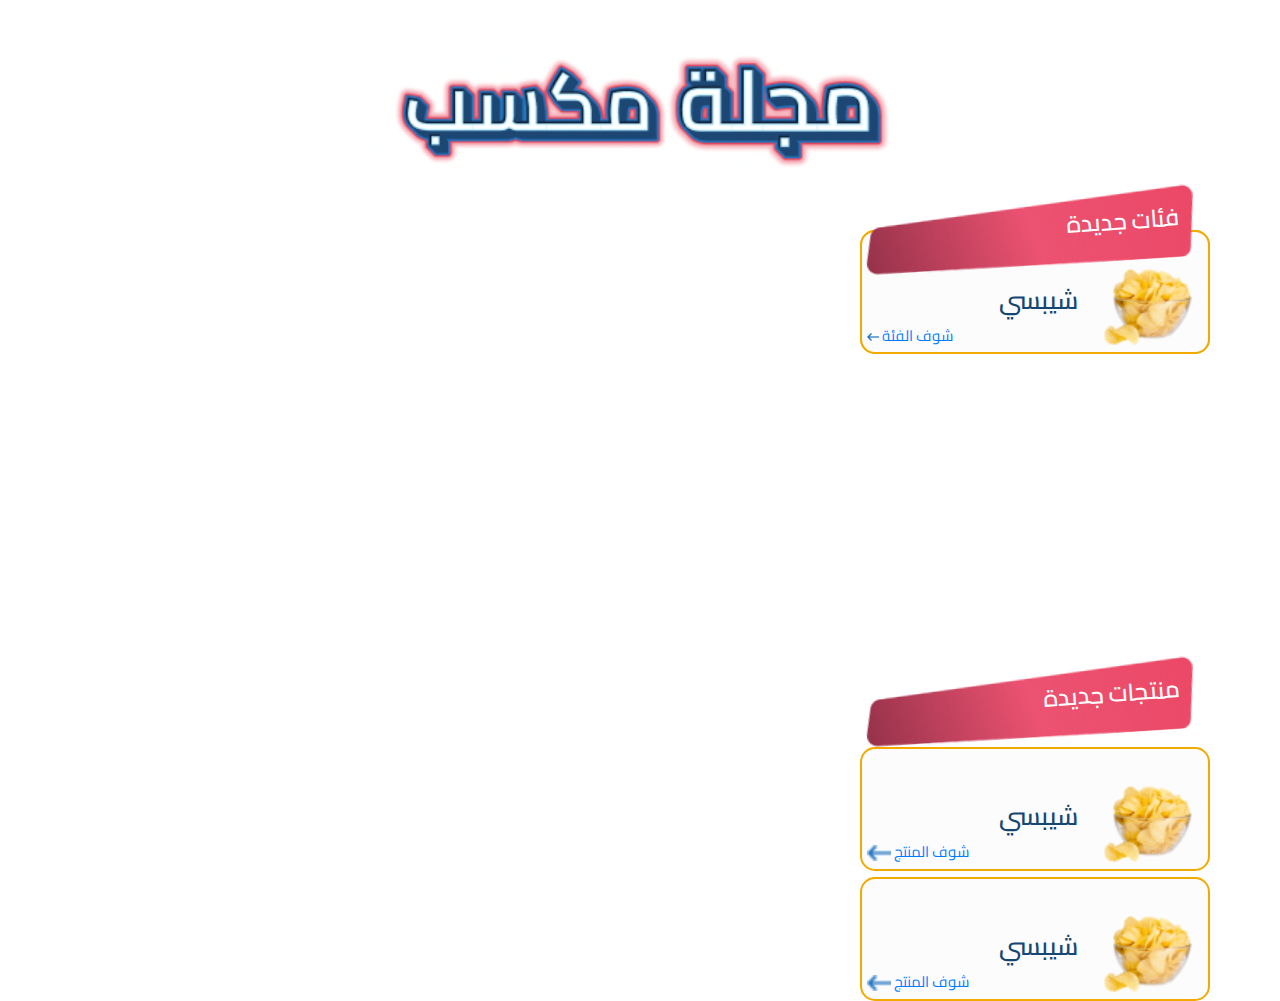
<file: index.html>
<!DOCTYPE html>
<html lang="en">
<head>
    <meta charset="UTF-8">
    <title>Part1</title>

    <link rel="stylesheet" href="css/bootstrap.css">
    <link rel="stylesheet" href="css/fontawesome.min.css">
    <link rel="stylesheet" href="css/main.css">
    <link rel="preconnect" href="https://fonts.googleapis.com">
    <link rel="preconnect" href="https://fonts.gstatic.com" crossorigin>
    <link href="https://fonts.googleapis.com/css2?family=Cairo:wght@300;400;600&family=Montserrat:ital,wght@0,100;0,200;0,300;0,400;0,500;0,600;0,700;0,800;0,900;1,100;1,200;1,300;1,400;1,500;1,600;1,700;1,800;1,900&display=swap"
          rel="stylesheet">
</head>
<body>

<div class="container">
    <div class="row">
        <div class="col-12 text-center mt-4">
            <img src="Public/Maxab2.png" alt="#MaxAB" class="Logo">
        </div>
    </div>
    <div class="row text-center">
        <div class="col-12 w-100">
            <div class="addContainer">
                <p>
                    فئات جديدة
                </p>
            </div>
        </div>
        <div class="col-12 col-xl-4 prodContainer">
            <div class="row">
                <div class="col-4">
                    <img src="Public/chips.png" class="prodImg">
                </div>
                <div class="col-8 text-right d-flex align-items-center">
                    <p class="prodName">
                        شيبسي
                    </p>
                    <a href="#">
                        شوف الفئة
                        <img src="Public/Vector3.png" width="24px">
                    </a>
                </div>
            </div>
        </div>
                    <div class="col-12 col-xl-4 prodContainer prodContainer2">
                        <div class="row">
                            <div class="col-4">
                                <img src="Public/chips.png" class="prodImg">
                            </div>
                            <div class="col-8 text-right d-flex align-items-center">
                                <p class="prodName">
                                    شيبسي
                                </p>
                                <a href="#">
                                    شوف الفئة
                                    <img src="Public/Vector3.png">
                                </a>
                            </div>
                        </div>
                    </div>
    </div>
    <div class="row text-center" style="position: relative;
    top: 380px;">
        <div class="col-12 w-100">
            <div class="addContainer">
                <p>
                    منتجات جديدة
                </p>
            </div>
        </div>
        <div class="col-12 col-xl-4 prodContainer newProdCont">
            <div class="row">
                <div class="col-4">
                    <img src="Public/chips.png" class="prodImg">
                </div>
                <div class="col-8 text-right d-flex align-items-center">
                    <p class="prodName">
                        شيبسي
                    </p>
                    <a href="product.html">
                        شوف المنتج
                        <img src="Public/Vector3.png" width="24px">
                    </a>
                </div>
            </div>
        </div>
        <div class="col-12 col-xl-4 prodContainer prodContainer2">
            <div class="row">
                <div class="col-4">
                    <img src="Public/chips.png" class="prodImg">
                </div>
                <div class="col-8 text-right d-flex align-items-center">
                    <p class="prodName">
                        شيبسي
                    </p>
                    <a href="product.html">
                        شوف المنتج
                        <img src="Public/Vector3.png" width="24px">
                    </a>
                </div>
            </div>
        </div>
    </div>
</div>

<script src="js/popper.min.js"></script>
<script src="js/jquery-3.4.1.min.js"></script>
<script src="js/bootstrap.js"></script>
<script src="js/fontawesome.min.js"></script>
<script src="js/main.js"></script>
</body>
</html>
</file>
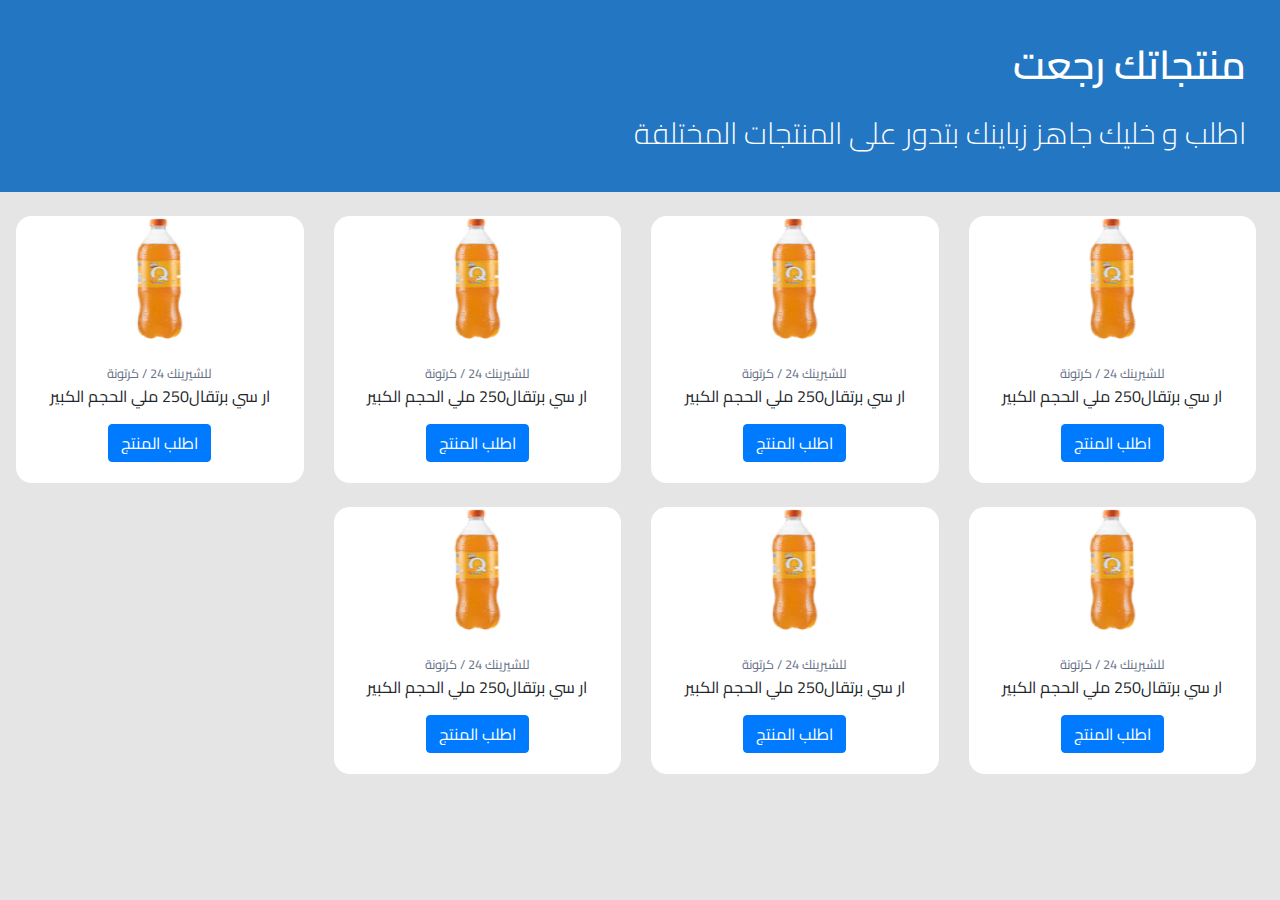
<file: part2.html>
<!DOCTYPE html>
<html lang="en">
<head>
    <meta charset="UTF-8">
    <title>Part2</title>

    <link rel="stylesheet" href="css/bootstrap.css">
    <link rel="stylesheet" href="css/fontawesome.min.css">
    <link rel="stylesheet" href="css/main.css">
    <link rel="preconnect" href="https://fonts.googleapis.com">
    <link rel="preconnect" href="https://fonts.gstatic.com" crossorigin>
    <link href="https://fonts.googleapis.com/css2?family=Cairo:wght@300;400;600&family=Montserrat:ital,wght@0,100;0,200;0,300;0,400;0,500;0,600;0,700;0,800;0,900;1,100;1,200;1,300;1,400;1,500;1,600;1,700;1,800;1,900&display=swap" rel="stylesheet">
</head>
<body style="background: #E5E5E5; padding-bottom: 15px">

<div class="header">
    <p>
        منتجاتك رجعت
    </p>
    <p>
        اطلب و خليك جاهز زباينك بتدور على المنتجات المختلفة
    </p>
</div>

<div class="pr-4 pl-3">
    <div class="row">
        <div class="col-6 col-lg-3 mt-4">
            <div class="card text-center vertCard">
                <img src="Public/bottle.png" class="card-img-top w-25 text-center mr-auto ml-auto">
                <div class="card-body">
                    <small class="card-title">للشيرينك 24 / كرتونة</small>
                    <p class="card-text">ار سي برتقال250 ملي الحجم الكبير </p>
                    <a href="#" class="btn btn-primary">اطلب المنتج</a>
                </div>
            </div>
        </div>

        <div class="col-6 col-lg-3 mt-4">
            <div class="card text-center vertCard">
                <img src="Public/bottle.png" class="card-img-top w-25 text-center mr-auto ml-auto" height="123px">
                <div class="card-body">
                    <small class="card-title">للشيرينك 24 / كرتونة</small>
                    <p class="card-text">ار سي برتقال250 ملي الحجم الكبير </p>
                    <a href="#" class="btn btn-primary">اطلب المنتج</a>
                </div>
            </div>
        </div>

        <div class="col-6 col-lg-3 mt-4">
            <div class="card text-center  vertCard">
                <img src="Public/bottle.png" class="card-img-top w-25 text-center mr-auto ml-auto" height="123px">
                <div class="card-body">
                    <small class="card-title">للشيرينك 24 / كرتونة</small>
                    <p class="card-text">ار سي برتقال250 ملي الحجم الكبير </p>
                    <a href="#" class="btn btn-primary">اطلب المنتج</a>
                </div>
            </div>
        </div>

        <div class="col-6 col-lg-3 mt-4">
            <div class="card text-center  vertCard">
                <img src="Public/bottle.png" class="card-img-top w-25 text-center mr-auto ml-auto" height="123px">
                <div class="card-body">
                    <small class="card-title">للشيرينك 24 / كرتونة</small>
                    <p class="card-text">ار سي برتقال250 ملي الحجم الكبير </p>
                    <a href="#" class="btn btn-primary">اطلب المنتج</a>
                </div>
            </div>
        </div>

        <div class="col-6 col-lg-3 mt-4">
            <div class="card text-center vertCard">
                <img src="Public/bottle.png" class="card-img-top w-25 text-center mr-auto ml-auto" height="123px">
                <div class="card-body">
                    <small class="card-title">للشيرينك 24 / كرتونة</small>
                    <p class="card-text">ار سي برتقال250 ملي الحجم الكبير </p>
                    <a href="#" class="btn btn-primary">اطلب المنتج</a>
                </div>
            </div>
        </div>

        <div class="col-6 col-lg-3 mt-4">
            <div class="card text-center vertCard">
                <img src="Public/bottle.png" class="card-img-top w-25 text-center mr-auto ml-auto" height="123px">
                <div class="card-body">
                    <small class="card-title">للشيرينك 24 / كرتونة</small>
                    <p class="card-text">ار سي برتقال250 ملي الحجم الكبير </p>
                    <a href="#" class="btn btn-primary">اطلب المنتج</a>
                </div>
            </div>
        </div>

        <div class="col-6 col-lg-3 mt-4">
            <div class="card text-center vertCard">
                <img src="Public/bottle.png" class="card-img-top w-25 text-center mr-auto ml-auto" height="123px">
                <div class="card-body">
                    <small class="card-title">للشيرينك 24 / كرتونة</small>
                    <p class="card-text">ار سي برتقال250 ملي الحجم الكبير </p>
                    <a href="#" class="btn btn-primary">اطلب المنتج</a>
                </div>
            </div>
        </div>
    </div>
</div>

<script src="js/popper.min.js"></script>
<script src="js/jquery-3.4.1.min.js"></script>
<script src="js/bootstrap.js"></script>
<script src="js/fontawesome.min.js"></script>
<script src="js/main.js"></script>
</body>
</html>
</file>
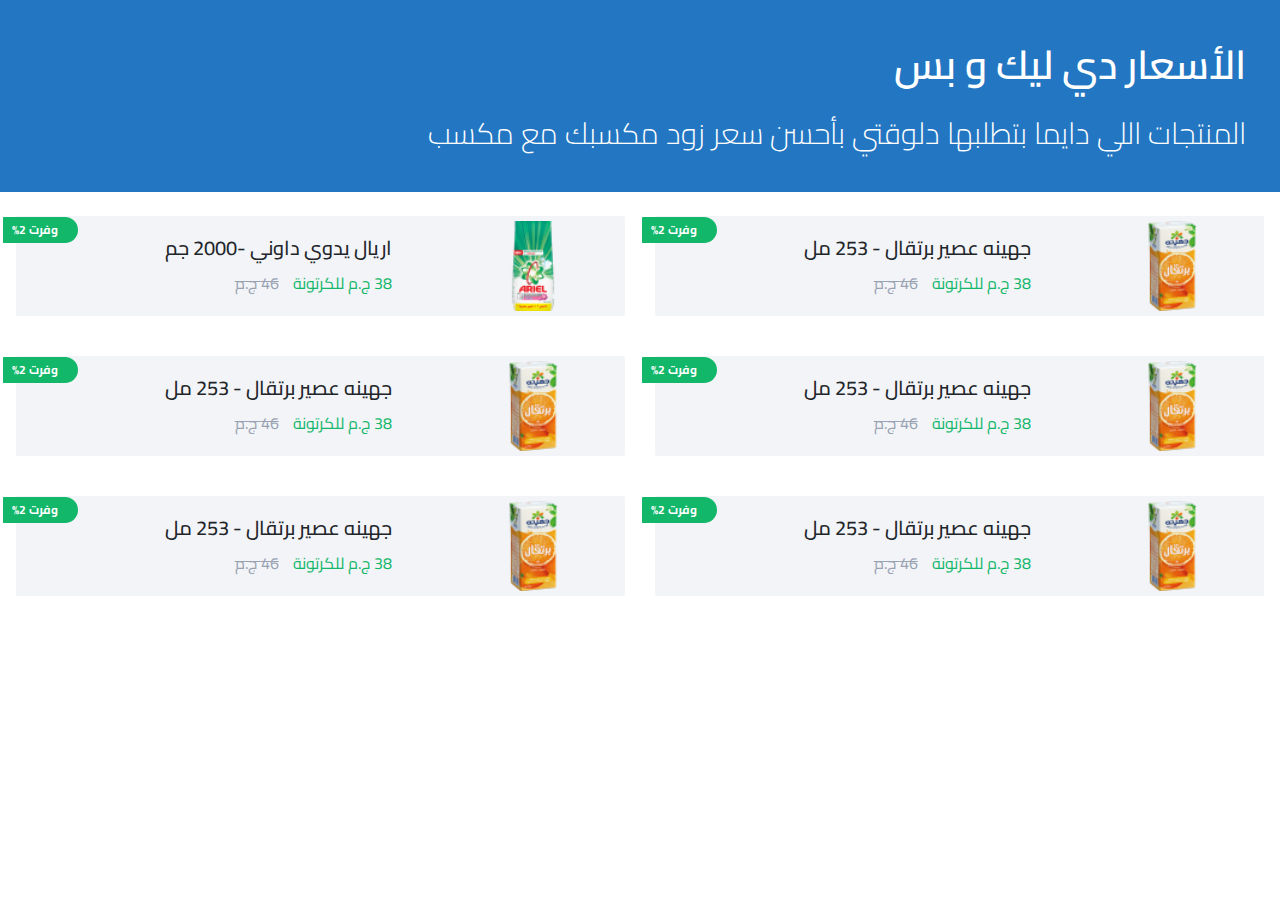
<file: part3.html>
<!DOCTYPE html>
<html lang="en">
<head>
    <meta charset="UTF-8">
    <title>Part3</title>

    <link rel="stylesheet" href="css/bootstrap.css">
    <link rel="stylesheet" href="css/fontawesome.min.css">
    <link rel="stylesheet" href="css/main.css">
    <link rel="preconnect" href="https://fonts.googleapis.com">
    <link rel="preconnect" href="https://fonts.gstatic.com" crossorigin>
    <link href="https://fonts.googleapis.com/css2?family=Cairo:wght@300;400;600&family=Montserrat:ital,wght@0,100;0,200;0,300;0,400;0,500;0,600;0,700;0,800;0,900;1,100;1,200;1,300;1,400;1,500;1,600;1,700;1,800;1,900&display=swap"
          rel="stylesheet">
</head>
<body style="padding-bottom: 15px">

<div class="header">
    <p>
        الأسعار دي ليك و بس
    </p>
    <p>
        المنتجات اللي دايما بتطلبها دلوقتي بأحسن سعر
        زود مكسبك مع مكسب
    </p>
</div>

<div class="pr-3 pl-3">
  <div class="row">
      <div class="col-12 col-xl-6">
          <div class="card mb-3 mt-4 horiCard">
              <div class="badge">
                  <p class="m-0 p-1">
                      وفرت 2%
                  </p>
              </div>
              <div class="row g-0">
                  <div class="col-4 d-flex text-center justify-content-center align-items-center">
                      <img src="Public/orangeJuice.png" class="rounded-start" width="90px" height="90px">
                  </div>
                  <div class="col-8 text-right">
                      <div class="card-body">
                          <h5 class="card-title">جهينه عصير برتقال - 253 مل</h5>
                          <p class="card-text">
                              38 ج.م للكرتونة
                              <span>
                                  46 ج.م
                              </span>
                          </p>
                      </div>
                  </div>
              </div>
          </div>
      </div>
      <div class="col-12 col-xl-6">
          <div class="card mb-3 mt-4 horiCard">
              <div class="badge">
                  <p class="m-0 p-1">
                      وفرت 2%
                  </p>
              </div>
              <div class="row g-0">
                  <div class="col-4 d-flex text-center justify-content-center align-items-center">
                      <img src="Public/Ariel.png" class="rounded-start">
                  </div>
                  <div class="col-8 text-right">
                      <div class="card-body">
                          <h5 class="card-title">اريال يدوي داوني -2000 جم</h5>
                          <p class="card-text">
                              38 ج.م للكرتونة
                              <span>
                                  46 ج.م
                              </span>
                          </p>
                      </div>
                  </div>
              </div>
          </div>
      </div>
      <div class="col-12 col-xl-6">
          <div class="card mb-3 mt-4 horiCard">
              <div class="badge">
                  <p class="m-0 p-1">
                      وفرت 2%
                  </p>
              </div>
              <div class="row g-0">
                  <div class="col-4 d-flex text-center justify-content-center align-items-center">
                      <img src="Public/orangeJuice.png" class="rounded-start" width="90px" height="90px">
                  </div>
                  <div class="col-8 text-right">
                      <div class="card-body">
                          <h5 class="card-title">جهينه عصير برتقال - 253 مل</h5>
                          <p class="card-text">
                              38 ج.م للكرتونة
                              <span>
                                  46 ج.م
                              </span>
                          </p>
                      </div>
                  </div>
              </div>
          </div>
      </div>
      <div class="col-12 col-xl-6">
          <div class="card mb-3 mt-4 horiCard">
              <div class="badge">
                  <p class="m-0 p-1">
                      وفرت 2%
                  </p>
              </div>
              <div class="row g-0">
                  <div class="col-4 d-flex text-center justify-content-center align-items-center">
                      <img src="Public/orangeJuice.png" class="rounded-start" width="90px" height="90px">
                  </div>
                  <div class="col-8 text-right">
                      <div class="card-body">
                          <h5 class="card-title">جهينه عصير برتقال - 253 مل</h5>
                          <p class="card-text">
                              38 ج.م للكرتونة
                              <span>
                                  46 ج.م
                              </span>
                          </p>
                      </div>
                  </div>
              </div>
          </div>
      </div>
      <div class="col-12 col-xl-6">
          <div class="card mb-3 mt-4 horiCard">
              <div class="badge">
                  <p class="m-0 p-1">
                      وفرت 2%
                  </p>
              </div>
              <div class="row g-0">
                  <div class="col-4 d-flex text-center justify-content-center align-items-center">
                      <img src="Public/orangeJuice.png" class="rounded-start" width="90px" height="90px">
                  </div>
                  <div class="col-8 text-right">
                      <div class="card-body">
                          <h5 class="card-title">جهينه عصير برتقال - 253 مل</h5>
                          <p class="card-text">
                              38 ج.م للكرتونة
                              <span>
                                  46 ج.م
                              </span>
                          </p>
                      </div>
                  </div>
              </div>
          </div>
      </div>
      <div class="col-12 col-xl-6">
          <div class="card mb-3 mt-4 horiCard">
              <div class="badge">
                  <p class="m-0 p-1">
                      وفرت 2%
                  </p>
              </div>
              <div class="row g-0">
                  <div class="col-4 d-flex text-center justify-content-center align-items-center">
                      <img src="Public/orangeJuice.png" class="rounded-start" width="90px" height="90px">
                  </div>
                  <div class="col-8 text-right">
                      <div class="card-body">
                          <h5 class="card-title">جهينه عصير برتقال - 253 مل</h5>
                          <p class="card-text">
                              38 ج.م للكرتونة
                              <span>
                                  46 ج.م
                              </span>
                          </p>
                      </div>
                  </div>
              </div>
          </div>
      </div>
  </div>
</div>


<script src="js/popper.min.js"></script>
<script src="js/jquery-3.4.1.min.js"></script>
<script src="js/bootstrap.js"></script>
<script src="js/fontawesome.min.js"></script>
<script src="js/main.js"></script>
</body>
</html>
</file>
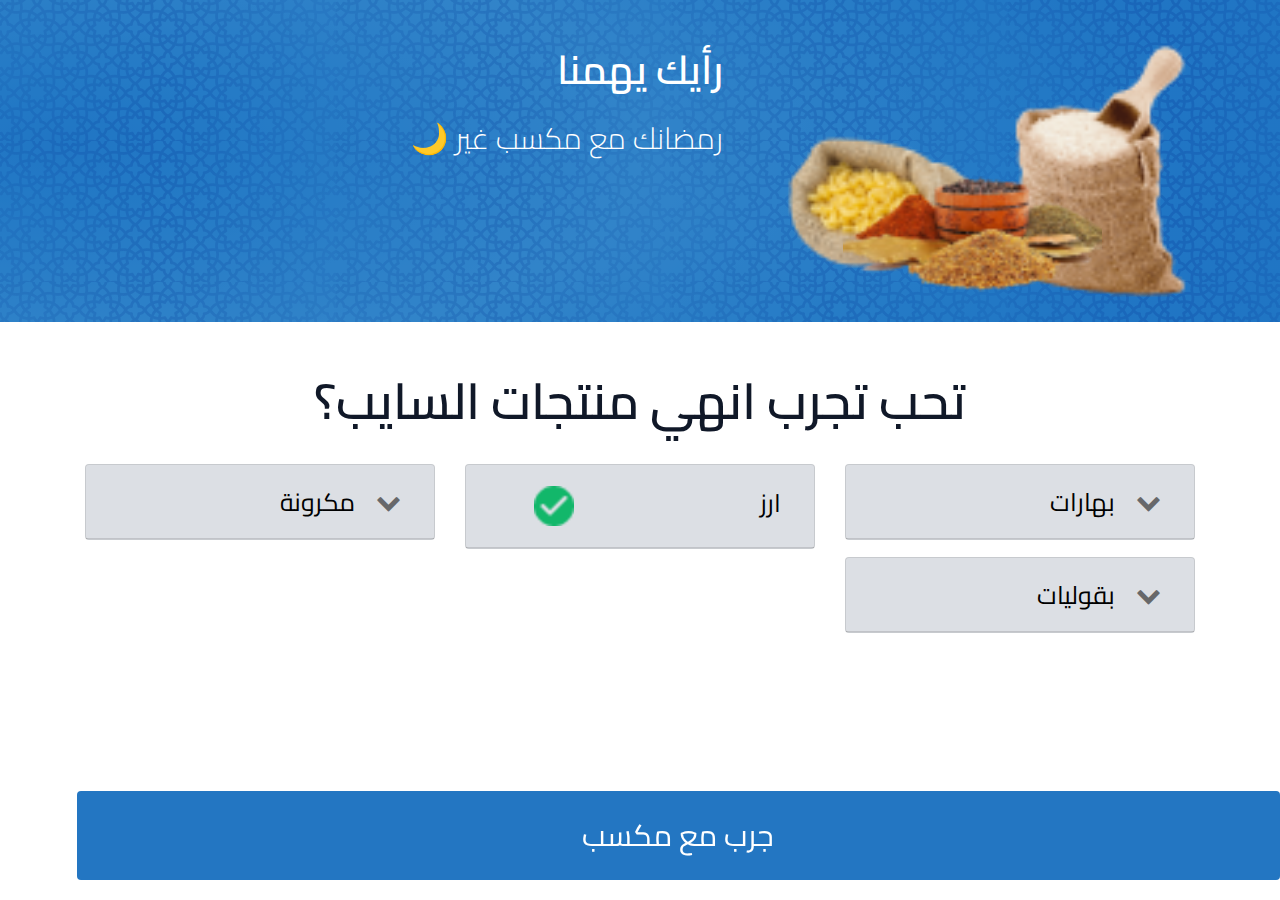
<file: part4.html>
<!DOCTYPE html>
<html lang="en">
<head>
    <meta charset="UTF-8">
    <title>Part4</title>

    <link rel="stylesheet" href="css/bootstrap.css">
    <link rel="stylesheet" type="text/css" href="fonts/font-awesome-4.7.0/css/font-awesome.min.css">
    <link rel="stylesheet" href="css/main.css">
    <link rel="stylesheet" href="css/bootstrap.min.css">
    <link rel="preconnect" href="https://fonts.googleapis.com">
    <link rel="preconnect" href="https://fonts.gstatic.com" crossorigin>
    <link href="https://fonts.googleapis.com/css2?family=Cairo:wght@300;400;600&family=Montserrat:ital,wght@0,100;0,200;0,300;0,400;0,500;0,600;0,700;0,800;0,900;1,100;1,200;1,300;1,400;1,500;1,600;1,700;1,800;1,900&display=swap"
          rel="stylesheet">
</head>
<body style="padding-bottom: 15px">

<div class="header header1">
    <div class="row mx-0">
        <div class="col-5">
            <img src="Public/rice.png" class="w-50">
            <img src="Public/Spices.png" class="spices w-50">
            <img src="Public/Macaroni.png" class="macr w-50">
        </div>
        <div class="col-7 px-0">
            <p>
                رأيك يهمنا
            </p>
            <p>
                رمضانك مع مكسب غير 🌙
            </p>
        </div>
    </div>
</div>

<div class="pr-3 pl-3">
    <div class="row text-center mt-4">
        <div class="col-12">
            <p class="add">
                تحب تجرب انهي منتجات السايب؟
            </p>
        </div>
    </div>

    <div class="container">
        <div class="row mt-4 mx-0">
            <div class="accordion w-100" id="accordionExample">
                <div class="row">
                    <div class="col-6 col-xl-4 mt-2">
                        <div class="card w-200">
                            <div class="card-header" id="headingOne">
                                <h2 class="mb-0">
                                    <button class="btn btn-link" type="button" data-toggle="collapse" data-target="#Spices"
                                            aria-expanded="true" aria-controls="collapseOne">
                                        <i class="fa fa-chevron-down" aria-hidden="true"></i>
                                        بهارات
                                        <span class="d-none mr-5" id="right1">
                                            <img src="Public/Vector1.png" width="40px">
                                        </span>
                                    </button>
                                </h2>
                            </div>

                            <div id="Spices" class="collapse" aria-labelledby="headingOne" data-parent="#accordionExample">
                                <div class="card-body">
                                    <div class="form-check">
                                        <input class="form-check-input" type="checkbox" value="لسان عصفور" id="spices1" name="spices">
                                        <label class="form-check-label pr-5" for="spices1">
                                            لسان عصفور
                                        </label>
                                    </div>
                                    <div class="form-check">
                                        <input class="form-check-input" type="checkbox" value="مكرونة شعرية" id="spices2" name="spices">
                                        <label class="form-check-label pr-5" for="spices2">
                                            مكرونة شعرية
                                        </label>
                                    </div>
                                    <div class="form-check">
                                        <input class="form-check-input" type="checkbox" value="أسباجتي" id="spices3" name="spices">
                                        <label class="form-check-label pr-5" for="spices3">
                                            أسباجتي
                                        </label>
                                    </div>
                                    <div class="form-check">
                                        <input class="form-check-input" type="checkbox" value="مكرونة فرن" id="spices4" name="spices">
                                        <label class="form-check-label pr-5" for="spices4">
                                            مكرونة فرن
                                        </label>
                                    </div>
                                    <div class="form-check">
                                        <input class="form-check-input" type="checkbox" value="خواتم" id="spices5" name="spices">
                                        <label class="form-check-label pr-5" for="spices5">
                                            خواتم
                                        </label>
                                    </div>
                                    <div class="form-check">
                                        <input class="form-check-input" type="checkbox" value="هلالية" id="spices6" name="spices">
                                        <label class="form-check-label pr-5" for="spices6">
                                            هلالية
                                        </label>
                                    </div>
                                </div>
                            </div>
                        </div>
                    </div>
                    <div class="col-6 col-xl-4 mt-2">
                        <div class="card w-200">
                            <div class="card-header" id="headingTwo">
                                <h2 class="mb-0">
                                    <button class="btn btn-link collapsed" type="button" data-toggle="collapse" data-target="#rice"
                                            aria-expanded="false" aria-controls="collapseTwo">
                                        ارز

                                        <span style="margin-right: 180px">
                                            <img src="Public/Vector1.png" width="40px">
                                        </span>
                                    </button>
                                </h2>
                            </div>
                        </div>
                    </div>
                    <div class="col-6 col-xl-4 mt-2">
                        <div class="card w-200">
                            <div class="card-header" id="headingThree">
                                <h2 class="mb-0">
                                    <button class="btn btn-link collapsed" type="button" data-toggle="collapse" data-target="#macro"
                                            aria-expanded="false" aria-controls="collapseThree">
                                        <i class="fa fa-chevron-down" aria-hidden="true"></i>
                                        مكرونة
                                        <span class="d-none mr-5" id="right2">
                                            <img src="Public/Vector1.png" width="40px">
                                        </span>
                                    </button>
                                </h2>
                            </div>
                            <div id="macro" class="collapse" aria-labelledby="headingThree" data-parent="#accordionExample">
                                <div class="card-body">
                                    <div class="form-check">
                                        <input class="form-check-input" type="checkbox" value="لسان عصفور" id="macro1" name="macro">
                                        <label class="form-check-label pr-5" for="macro1">
                                            لسان عصفور
                                        </label>
                                    </div>
                                    <div class="form-check">
                                        <input class="form-check-input" type="checkbox" value="مكرونة شعرية" id="macro2" name="macro">
                                        <label class="form-check-label pr-5" for="macro2">
                                            مكرونة شعرية
                                        </label>
                                    </div>
                                    <div class="form-check">
                                        <input class="form-check-input" type="checkbox" value="أسباجتي" id="macro3" name="macro">
                                        <label class="form-check-label pr-5" for="macro3">
                                            أسباجتي
                                        </label>
                                    </div>
                                    <div class="form-check">
                                        <input class="form-check-input " type="checkbox" value="مكرونة فرن" id="macro4" name="macro">
                                        <label class="form-check-label pr-5" for="macro4">
                                            مكرونة فرن
                                        </label>
                                    </div>
                                    <div class="form-check">
                                        <input class="form-check-input " type="checkbox" value="خواتم" id="macro5" name="macro">
                                        <label class="form-check-label pr-5" for="macro5">
                                            خواتم
                                        </label>
                                    </div>
                                    <div class="form-check">
                                        <input class="form-check-input " type="checkbox" value="هلالية" id="macro6" name="macro">
                                        <label class="form-check-label pr-5" for="macro6">
                                            هلالية
                                        </label>
                                    </div>
                                </div>
                            </div>
                        </div>
                    </div>
                    <div class="col-6 col-xl-4 mt-2">
                        <div class="card w-200">
                            <div class="card-header" id="headingFour">
                                <h2 class="mb-0">
                                    <button class="btn btn-link collapsed" type="button" data-toggle="collapse" data-target="#legumes"
                                            aria-expanded="false" aria-controls="collapseThree">
                                        <i class="fa fa-chevron-down" aria-hidden="true"></i>
                                        بقوليات
                                        <span class="d-none mr-5" id="right3">
                                            <img src="Public/Vector1.png" width="40px">
                                        </span>
                                    </button>
                                </h2>
                            </div>
                            <div id="legumes" class="collapse" aria-labelledby="headingFour" data-parent="#accordionExample">
                                <div class="card-body">
                                    <div class="form-check">
                                        <input class="form-check-input " type="checkbox" value="لسان عصفور" id="legumes1" name="legumes">
                                        <label class="form-check-label pr-5" for="legumes1">
                                            لسان عصفور
                                        </label>
                                    </div>
                                    <div class="form-check">
                                        <input class="form-check-input" type="checkbox" value="مكرونة شعرية" id="legumes2" name="legumes">
                                        <label class="form-check-label pr-5" for="legumes2">
                                            مكرونة شعرية
                                        </label>
                                    </div>
                                    <div class="form-check">
                                        <input class="form-check-input " type="checkbox" value="أسباجتي" id="legumes3" name="legumes">
                                        <label class="form-check-label pr-5" for="legumes3">
                                            أسباجتي
                                        </label>
                                    </div>
                                    <div class="form-check">
                                        <input class="form-check-input " type="checkbox" value="مكرونة فرن" id="legumes4" name="legumes">
                                        <label class="form-check-label pr-5" for="legumes4">
                                            مكرونة فرن
                                        </label>
                                    </div>
                                    <div class="form-check">
                                        <input class="form-check-input " type="checkbox" value="خواتم" id="legumes5" name="legumes">
                                        <label class="form-check-label pr-5" for="legumes5">
                                            خواتم
                                        </label>
                                    </div>
                                    <div class="form-check">
                                        <input class="form-check-input " type="checkbox" value="هلالية" id="legumes6" name="legumes">
                                        <label class="form-check-label pr-5" for="legumes6">
                                            هلالية
                                        </label>
                                    </div>
                                </div>
                            </div>
                        </div>
                    </div>
                </div>
            </div>
        </div>

        <div class="spices-values" id="spices-values">

        </div>

        <div class="spices-values" id="macron-values">

        </div>

        <div class="spices-values" id="legumes-values">

        </div>

        <div class="row mx-0">
            <div class="col-12 d-flex justify-content-center p-0">
                <button class="btn tryButton">
                    جرب مع مكسب
                </button>
            </div>
        </div>

    </div>


</div>


<script src="js/jquery-3.4.1.min.js"></script>
<script src="js/popper.js"></script>
<script src="js/bootstrap.js"></script>
<script src="js/bootstrap.min.js"></script>
<script src="js/fontawesome.min.js"></script>
<script src="js/main.js"></script>
</body>
</html>
</file>
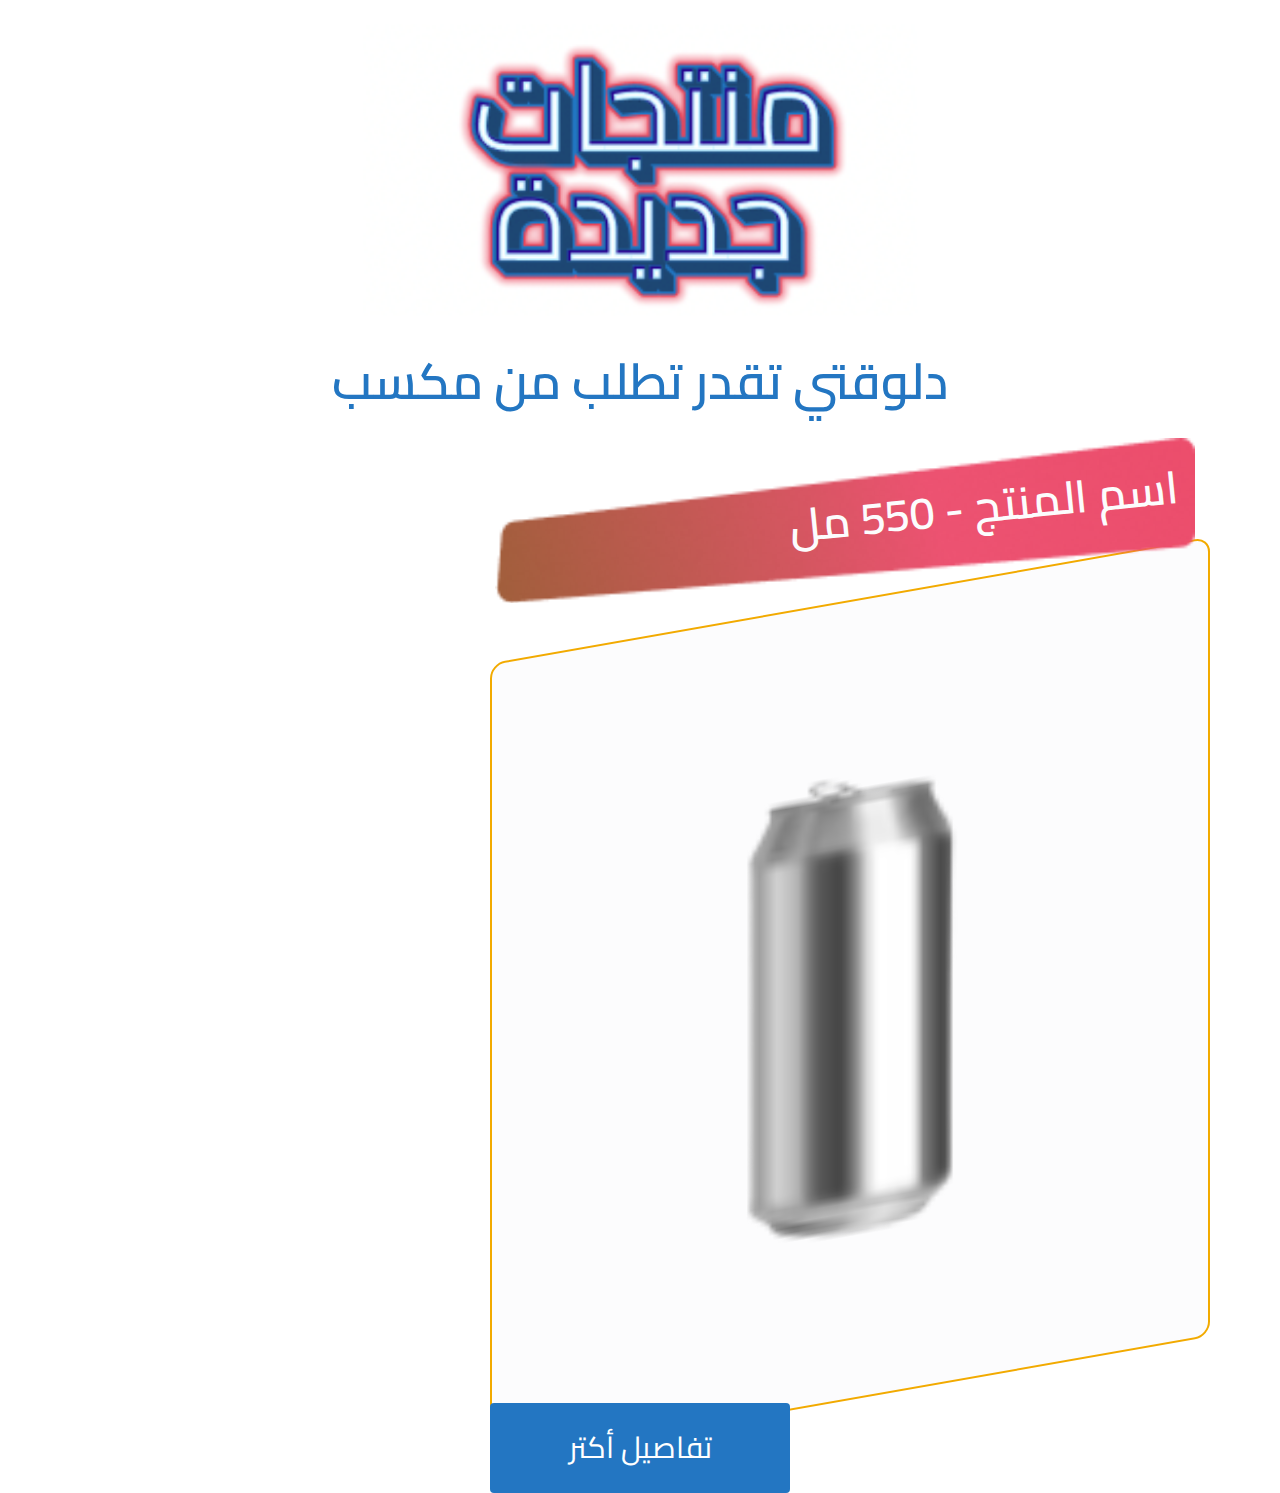
<file: product.html>
<!DOCTYPE html>
<html lang="en">
<head>
    <meta charset="UTF-8">
    <title>Product-Part1</title>

    <link rel="stylesheet" href="css/bootstrap.css">
    <link rel="stylesheet" href="css/fontawesome.min.css">
    <link rel="stylesheet" href="css/main.css">
    <link rel="preconnect" href="https://fonts.googleapis.com">
    <link rel="preconnect" href="https://fonts.gstatic.com" crossorigin>
    <link href="https://fonts.googleapis.com/css2?family=Cairo:wght@300;400;600&family=Montserrat:ital,wght@0,100;0,200;0,300;0,400;0,500;0,600;0,700;0,800;0,900;1,100;1,200;1,300;1,400;1,500;1,600;1,700;1,800;1,900&display=swap"
          rel="stylesheet">
</head>
<body>

<div class="container">
    <div class="row">
        <div class="col-12 text-center mt-4">
            <img src="Public/Maxab1.png" alt="#MaxAB" class="Logo">
        </div>
    </div>
    <div class="row product">
        <div class="col-12">
            <p>
                دلوقتي تقدر تطلب من مكسب
            </p>
        </div>
    </div>
    <div class="row text-center">
        <div class="col-12 w-100">
            <div class="addProdContainer">
                <p>
                    اسم المنتج - 550 مل
                </p>
            </div>
        </div>
        <div class="col-12 productContainer">
            <img src="Public/can.png" width="100%" height="100%">
        </div>
        <div class="col-12">
            <button class="btn tryButton" style="position: relative;top: 800px;
    width: 300px;bottom: 0px; height: 90px;left:0px">
                تفاصيل أكتر
            </button>
        </div>
    </div>
</div>

<script src="js/popper.min.js"></script>
<script src="js/jquery-3.4.1.min.js"></script>
<script src="js/bootstrap.js"></script>
<script src="js/fontawesome.min.js"></script>
<script src="js/main.js"></script>
</body>
</html>
</file>
<file: css/main.css>
body{
    font-family: Cairo;
    direction: rtl;
}

.Logo{
    width: 50%;
}
.addContainer{
    /*position: absolute;*/
    width: 330px;
    margin-top: 20px;
    background-image: url("../Public/Rectangle 939.png");
    transform: rotate(-3.91deg);
    background-repeat: no-repeat;
    background-size: cover;
    height:72px;
    padding-top: 10px;
    padding-bottom: 10px;
    text-align: right;
    padding-right: 15px;
    z-index: 0.5;
}

.addContainer p{
    /*font-family: Cairo;*/
    font-style: normal;
    font-weight: 600;
    font-size: 23.8858px;
    line-height: 45px;
    /* identical to box height */

    letter-spacing: 0.02em;

    /* Gray / 25 */

    margin-bottom: 0;
    color: #FCFCFD;

    transform: rotate(-0.23deg);
}

.prodContainer{
    border: 2.5px solid #F2AA00;

    position: absolute;
    width: 350px;
    /*right: 32px;*/
    top: 230px;

    padding-top: 30px;

    /* Gray / 25 */

    z-index: -1;
    background: #FCFCFD;
    border-radius:15px;

    /*transform: rotate(-3.91deg);*/
}

.prodContainer img.prodImg{
    width: 90px;
}

p.prodName{
    font-family: Cairo;
    font-style: normal;
    font-weight: 600;
    font-size: 25px;
    line-height: 45px;
    /* identical to box height */

    /*text-align: center;*/
    letter-spacing: 0.02em;

    /* Primary/800 */

    color: #154774;
}

.prodContainer a{
    font-size: 15px;
    position: absolute;
    left: 5px;
    bottom: 5px;
}

.newProdCont{
    top: 100px;
}

.product{
    display: flex;
    justify-content: center;
    align-items: center;
    align-content: center;
    text-align: center;
}

.product p {
    font-family: Cairo;
    font-style: normal;
    font-weight: 600;
    font-size: 50px;
    line-height: 41px;
    letter-spacing: 0.02em;

    /* Primary/500 */

    color: #2376C2;
    margin-top: 45px;
}

.addProdContainer{
    width: 700px;
    margin-top: 20px;
    background-image: url("../Public/Vector4.png");
    /*transform: rotate(-3.91deg);*/
    background-repeat: no-repeat;
    background-size: cover;
    height:165px;
    padding-top: 60px;
    padding-bottom: 40px;
    text-align: right;
    padding-right: 15px;
}

.addProdContainer p{
    font-style: normal;
    font-weight: 600;
    font-size: 45px;
    line-height: 45px;
    /* identical to box height */

    transform: rotate(-5.73deg);

    letter-spacing: 0.02em;

    /* Gray / 25 */

    margin-bottom: 0;
    color: #FCFCFD;
}

.productContainer{
    border: 2.5px solid #F2AA00;

    position: absolute;
    width: 720px;
    /*right: 32px;*/
    top: 600px;

    height: 800px;
    padding-top: 30px;

    transform: skewY(-10deg);
    /* Gray / 25 */

    z-index: -1;
    background: #FCFCFD;
    border-radius:15px;

    /*transform: rotate(-3.91deg);*/
}
.header{
    text-align: right;
    width: 100%;
    background: #2376C2;
    padding-right: 34px;
    padding-top: 35px;
    padding-bottom: 20px;
}

.header p{
    color:#FFFFFF ;
    font-family: Cairo;
    font-size: 30px;
    font-weight: 300;
}

.header p:first-child{
    font-size: 40px;
    font-weight: 600;
}

.card{
    border-radius: 15px;
    border-color: #FFFFFF;
}

.card small{
    color: #667085;
}

.horiCard{
    border-radius: 2px;
    background: #F2F4F7;
    border-color: #F2F4F7;
}

.horiCard p.card-text{
    color: #12B76A;
}

.horiCard p.card-text span {
    color: #98A2B3;
    text-decoration-line: line-through;
    margin-right: 10px;
}

.badge{
    position: absolute;
    right:90%;
    color: #FFFFFF;
    background: #12B76A;
    /*text-align: right;*/
    /*mix-blend-mode: overlay;*/
    /*transform: matrix(1, 0, 0, -1, 0, 0);*/
    display: flex;
    justify-content: left;
    align-content: center;
    width: 75px;
    border-top-right-radius:60px;
    border-bottom-right-radius: 60px;

}

.horiCard img{
    width: 90px;
    height: 90px;
}

.vertCard img{
    height: 123px;
}


.header1{
    padding-top: 40px;
    padding-right: 40px;

    background-image: url("../Public/Vector.png"),
    radial-gradient(86.69% 133.64% at 5.45% 44.66%,
            rgba(35, 118, 194, 0.125) 0%,
            rgba(255, 255, 255, 0.25) 51.56%,
            rgba(35, 118, 194, 0.125));
    background-blend-mode: soft-light;
}

img.spices{
    position: absolute;
    left: 120px;
    bottom: -5px;
    z-index: 1;
}

img.macr{
    position: absolute;
    left: 50px;
    bottom: 10px;
}

p.add{
    font-family: Cairo;
    font-style: normal;
    font-weight: 600;
    font-size: 50px;
    line-height: 30px;

    margin-top: 40px;

    /*text-align: right;*/
    letter-spacing: 0.02em;

    color: #101828;

}

.accordion .card{
    background: #E4E7EC;
}

.accordion .card button{
    font-family: Cairo;
    font-size: 25px;
    color: #000000;

}

.accordion .card button i{
    margin-left: 15px;
    color: rgba(0, 0, 0, 0.54);
}

.accordion .card-body input{
    width: 15px;
    height: 15px;
}

div.form-check{
    margin-bottom: 1.5rem;
}
button.btn-link{text-decoration: none}
button.btn-link:hover,button.btn-link:focus{text-decoration: none}
.accordion .card-body label{
    font-family: Cairo;
    font-style: normal;
    font-size: 22px;
    line-height: 22px;
    text-align: right;
    letter-spacing: 0.02em;

    color: #000000;
}

.spices-values p{
    font-family: Cairo;
    font-style: normal;
    font-size: 35px;
    line-height: 22px;
    text-align: right;
    letter-spacing: 0.02em;
    margin-top: 70px;
    color: #000000;
}

.spices-values p:first-child{
    color: rgba(0, 0, 0, 0.54);
}

div.itemBox{
    background: #E4E7EC;
    border: 0;
    margin-top: 10px;
    height: 100px;
    display: flex;
    justify-content: center;
    align-content: center;
    align-items: center;
}

div.itemBox p{
    font-family: Cairo;
    font-style: normal;
    font-size: 35px;
    line-height: 22px;
    text-align: right;
    margin-top: 0;
    margin-bottom: 0;
    letter-spacing: 0.02em;
    color: #000000 !important;
}

button.tryButton{
    background: #2376C2;
    font-size: 30px;
    width: 94%;
    bottom: 20px;
    color: #FFFFFF;
    padding: 25px;
    font-family: Cairo;
    position: fixed;
    left: 50px;
    right: 0;
}
@media (max-width: 1200px){
    .Logo{
        width: 100%;
    }
    .addContainer{
        width: 600px;
        height:130px;
        display: inline-block;
        justify-content: center;
        align-items: center;
        position: absolute;
        left: 15%;
        padding-top: 40px;
        padding-bottom: 40px;
    }

    .addContainer p{
        /*font-family: Cairo;*/
        font-style: normal;
        font-weight: 600;
        font-size: 50px;
        line-height: 45px;
        /* identical to box height */

        letter-spacing: 0.02em;

        /* Gray / 25 */

        margin-bottom: 0;
        color: #FCFCFD;

        transform: rotate(-0.23deg);
    }

    .prodContainer{
        width: 720px;
        height: 200px;
        top: 310px;
    }

    .newProdCont{
        top: 100px;
    }
    .prodContainer img.prodImg{
        width: 150px;
    }
    p.prodName{
        font-family: Cairo;
        font-style: normal;
        font-weight: 600;
        font-size: 40px;
        line-height: 45px;
        /* identical to box height */

        /*text-align: center;*/
        letter-spacing: 0.02em;

        /* Primary/800 */

        color: #154774;
    }

    .prodContainer a{
        font-size: 25px;
        position: absolute;
        left: 5px;
        bottom: 5px;
    }

    .prodContainer2{
        position: relative;
    }
    .header{
        height: 62vh;
        width: 103vw;
    }

    .header p{
        font-size: 48px;
    }

    .header p:first-child{
        font-size: 70px;
    }

    .horiCard{
        height: 30vh;
        width: 100%;
        display: flex;
        justify-content: center;
    }

    .horiCard img{
        width: 120px;
        height: 120px;
    }

    .horiCard h5.card-title{
        font-size: 35px;
    }
    .horiCard p.card-text{
        font-size: 30px;
    }

    .badge{
        position: absolute;
        right:84%;
        width: 90px;
        top:0;
    }

    .vertCard{
        height: 600px;
        display: flex;
        justify-content: center;
    }

    .vertCard .card-body{
        flex: none;
    }

    .vertCard img{
        height: 200px;
    }

    .vertCard .card-title{
        font-size: 25px;
    }

    .vertCard p{
        font-size: 30px;
    }
    .vertCard a{
        width: 300px;
        font-size: 30px;
    }

    .accordion .card{
        background: #E4E7EC;
    }

    .accordion .card button{
        font-size: 35px;
    }

    .accordion .card-body input{
        width: 25px;
        height: 25px;
    }
    .accordion .card-body label{
        font-size: 30px;
    }
}

@media (max-width: 980px){
    .header{
        height: 40vw;
        padding-top: 20px;
        padding-bottom: 20px;
    }

    .header p{
        font-size: 50px;
    }

    .header p:first-child{
        font-size: 70px;
    }

    .horiCard{
        height: 25vw;
        width: 100%;
        display: flex;
        justify-content: center;
    }

    .horiCard img{
        width: 120px;
        height: 120px;
    }

    .horiCard h5.card-title{
        font-size: 35px;
    }
    .horiCard p.card-text{
        font-size: 30px;
    }

    .badge{
        position: absolute;
        right:90.5%;
        width: 90px;
        top:0;
    }

    .header1{
        padding-top: 85px;
        padding-right: 40px;
    }
}
</file>
